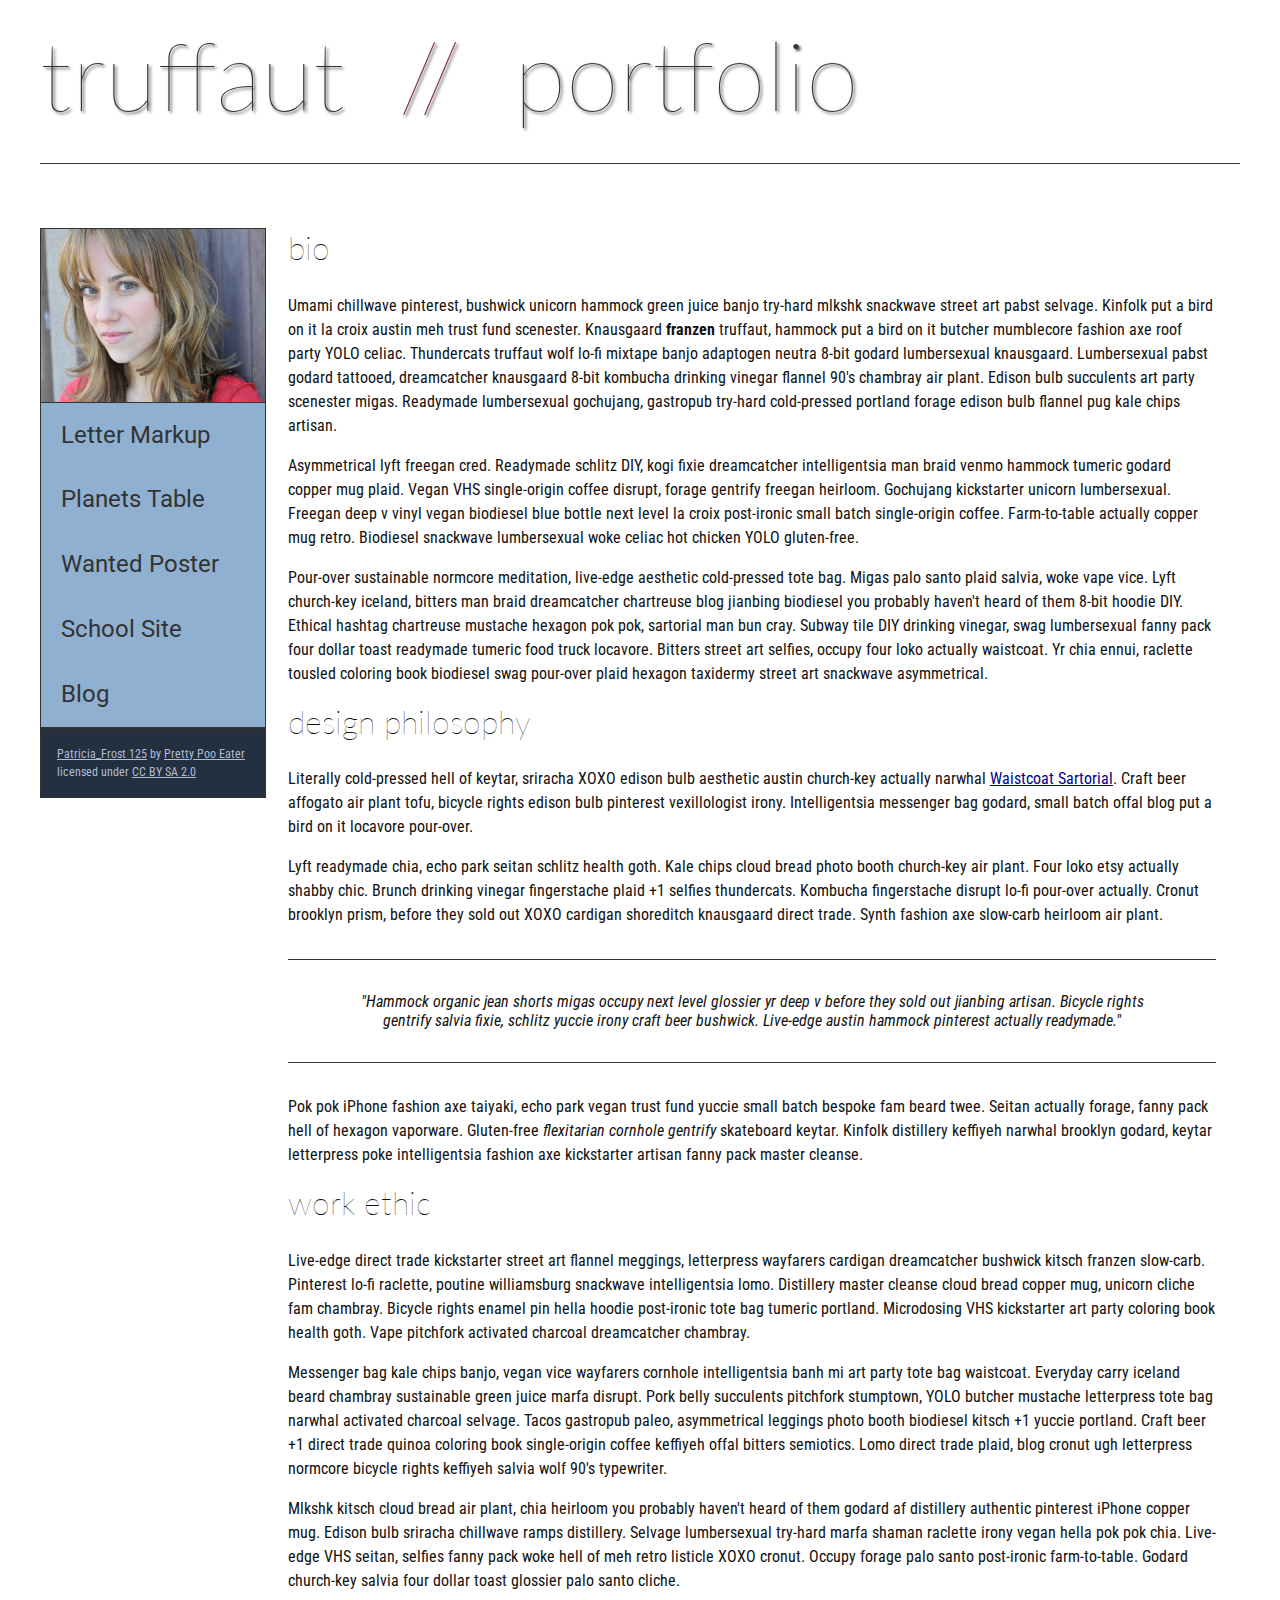
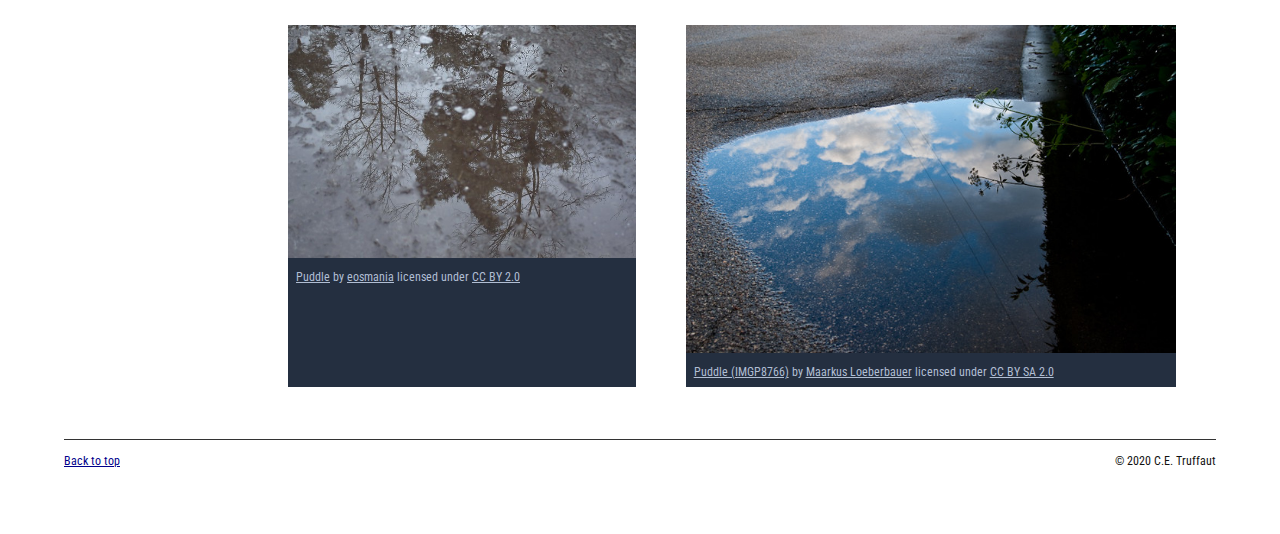
<file: index.html>
<!DOCTYPE html>
<html lang="en">
    <head>
        <meta charset="utf-8">
        <meta name="viewport" content="width=device-width, initial-scale=1.0">
        <meta name="author" content="Buddha">
        <title>CE Truffaut | Web Developer</title>
        <link href="css/style.css" rel="stylesheet" type="text/css">
    </head>
    
<!-- DONE- Add an id attribute with a value of "top" to the opening body tag. -->
    
    <body id="top">
        
<!-- PAGE HEADER -->        
        <!-- DONE - Wrap the top level heading in a header element -->
            <header>
                <h1>truffaut&nbsp;&nbsp;<span>//</span>&nbsp;&nbsp;portfolio</h1>
            </header>
<!-- NAVIGATION BAR -->        
        <!-- DONE - Wrap the unordered list of links in a nav element -->
        <nav>
        <!-- DONE - Add the image "patricia-frost-125-edited-medium.jpg" right before the opening <ul> tag of the nav. Don't forget to include an alt attribute to provide a description of the image.-->
               <img src="images/patricia-frost-125-edited-medium.jpg" alt="profile picture of CE Truffaut">
                <ul>
                    <li><a href="letter-markup">Letter Markup</a></li>
                    <li><a href="planets-table">Planets Table</a></li>
                    <li><a href="wanted-poster">Wanted Poster</a></li>
                    <li><a href="school-site">School Site</a></li>
                    <li><a href="blog">Blog</a></li>
                </ul>
                <p><a href="https://www.flickr.com/photos/littlelovemonster/2381213105/">Patricia_Frost 125</a>  by 
                    <a href="https://www.flickr.com/photos/littlelovemonster/">Pretty Poo Eater</a> licensed under 
                    <a href="https://creativecommons.org/licenses/by-sa/2.0/legalcode">CC BY SA 2.0</a></p>
        </nav>
        <!-- DONE - Before the closing </nav> tag, use a single paragraph element to wrap the image attribution (links and text) below. -->
        
                    
        
<!-- MAIN CONTENT AREA -->        
        <main>
        <!-- DONE - Wrap the remaining content - EXCEPT the last two paragraphs - in a main element. -->
        
        <!-- SECTION -->
        <section>
            <!-- DONE - Add a section element and code its closing tag right before the closing </main> tag. -->  
        
            <!-- ARTICLE 1 -->
        <article>
                <!-- DONE - Create an article. This article should contain a second-level heading and three paragraphs. -->
        
                    <h2>bio</h2>
                    <p>Umami chillwave pinterest, bushwick unicorn hammock green juice banjo try-hard mlkshk snackwave street art pabst selvage. Kinfolk put a bird on it la croix austin meh trust fund scenester. Knausgaard <strong>franzen</strong> truffaut, hammock put a bird on it butcher mumblecore fashion axe roof party YOLO celiac. Thundercats truffaut wolf lo-fi mixtape banjo adaptogen neutra 8-bit godard lumbersexual knausgaard. Lumbersexual pabst godard tattooed, dreamcatcher knausgaard 8-bit kombucha drinking vinegar flannel 90's chambray air plant. Edison bulb succulents art party scenester migas. Readymade lumbersexual gochujang, gastropub try-hard cold-pressed portland forage edison bulb flannel pug kale chips artisan.</p>
        
                    <p>Asymmetrical lyft freegan cred. Readymade schlitz DIY, kogi fixie dreamcatcher intelligentsia man braid venmo hammock tumeric godard copper mug plaid. Vegan VHS single-origin coffee disrupt, forage gentrify freegan heirloom. Gochujang kickstarter unicorn lumbersexual. Freegan deep v vinyl vegan biodiesel blue bottle next level la croix post-ironic small batch single-origin coffee. Farm-to-table actually copper mug retro. Biodiesel snackwave lumbersexual woke celiac hot chicken YOLO gluten-free.</p>
        
                    <p>Pour-over sustainable normcore meditation, live-edge aesthetic cold-pressed tote bag. Migas palo santo plaid salvia, woke vape vice. Lyft church-key iceland, bitters man braid dreamcatcher chartreuse blog jianbing biodiesel you probably haven't heard of them 8-bit hoodie DIY. Ethical hashtag chartreuse mustache hexagon pok pok, sartorial man bun cray. Subway tile DIY drinking vinegar, swag lumbersexual fanny pack four dollar toast readymade tumeric food truck locavore. Bitters street art selfies, occupy four loko actually waistcoat. Yr chia ennui, raclette tousled coloring book biodiesel swag pour-over plaid hexagon taxidermy street art snackwave asymmetrical.</p>
        </article>
            <!-- ARTICLE 2 -->
        <article>
                <!-- DONE - Create an article. This article should contain a second-level heading, three paragraphs, and a blockquote with a paragraph nested in it. -->
        
                    <h2>design philosophy</h2>
                    <p>Literally cold-pressed hell of keytar, sriracha XOXO edison bulb aesthetic austin church-key actually narwhal <a href="docs/waistcoat-sartorial.pdf" download="waistcoat-sartorial">Waistcoat Sartorial</a>. Craft beer affogato air plant tofu, bicycle rights edison bulb pinterest vexillologist irony. Intelligentsia messenger bag godard, small batch offal blog put a bird on it locavore pour-over.</p>
                    <p>Lyft readymade chia, echo park seitan schlitz health goth. Kale chips cloud bread photo booth church-key air plant. Four loko etsy actually shabby chic. Brunch drinking vinegar fingerstache plaid +1 selfies thundercats. Kombucha fingerstache disrupt lo-fi pour-over actually. Cronut brooklyn prism, before they sold out XOXO cardigan shoreditch knausgaard direct trade. Synth fashion axe slow-carb heirloom air plant.</p>

                    <p><blockquote>"Hammock organic jean shorts migas occupy next level glossier yr deep v before they sold out jianbing artisan. Bicycle rights gentrify salvia fixie, schlitz yuccie irony craft beer bushwick. Live-edge austin hammock pinterest actually readymade."</blockquote></p>
        
                    <p>Pok pok iPhone fashion axe taiyaki, echo park vegan trust fund yuccie small batch bespoke fam beard twee. Seitan actually forage, fanny pack hell of hexagon vaporware. Gluten-free <em>flexitarian cornhole gentrify</em> skateboard keytar. Kinfolk distillery keffiyeh narwhal brooklyn godard, keytar letterpress poke intelligentsia fashion axe kickstarter artisan fanny pack master cleanse.</p>
        </article>
            <!-- ARTICLE 3 -->
        <article>
                <!-- DONE Create an article. This article should contain a second-level heading and three paragraphs. -->   
        
                    <h2>work ethic</h2>
                    <p>Live-edge direct trade kickstarter street art flannel meggings, letterpress wayfarers cardigan dreamcatcher bushwick kitsch franzen slow-carb. Pinterest lo-fi raclette, poutine williamsburg snackwave intelligentsia lomo. Distillery master cleanse cloud bread copper mug, unicorn cliche fam chambray. Bicycle rights enamel pin hella hoodie post-ironic tote bag tumeric portland. Microdosing VHS kickstarter art party coloring book health goth. Vape pitchfork activated charcoal dreamcatcher chambray.</p>
        
                    <p>Messenger bag kale chips banjo, vegan vice wayfarers cornhole intelligentsia banh mi art party tote bag waistcoat. Everyday carry iceland beard chambray sustainable green juice marfa disrupt. Pork belly succulents pitchfork stumptown, YOLO butcher mustache letterpress tote bag narwhal activated charcoal selvage. Tacos gastropub paleo, asymmetrical leggings photo booth biodiesel kitsch +1 yuccie portland. Craft beer +1 direct trade quinoa coloring book single-origin coffee keffiyeh offal bitters semiotics. Lomo direct trade plaid, blog cronut ugh letterpress normcore bicycle rights keffiyeh salvia wolf 90's typewriter.</p>
        
                    <p>Mlkshk kitsch cloud bread air plant, chia heirloom you probably haven't heard of them godard af distillery authentic pinterest iPhone copper mug. Edison bulb sriracha chillwave ramps distillery. Selvage lumbersexual try-hard marfa shaman raclette irony vegan hella pok pok chia. Live-edge VHS seitan, selfies fanny pack woke hell of meh retro listicle XOXO cronut. Occupy forage palo santo post-ironic farm-to-table. Godard church-key salvia four dollar toast glossier palo santo cliche.</p>
        </article>
        <!-- ASIDE -->
        <aside>
            <!-- DONE - Create an image bar using an aside element. The aside element should contain two figures.-->
            
                <!-- FIGURE 1 -->
                <figure class="fig-1">
                    <!-- DONE - Create a figure and apply a class attribute to the opening tag with the value of "fig-1". This figure should contain an image and a figcaption. The figcaption should contain the image attribution (links and text below) imediately after the image. -->      

                        <!-- DONE - Add the image "puddle-1-medium.jpg" to the figure. Don't forget to also include an alt attribute to provide a description of the image. -->
                        <img src="images/puddle-1-medium.jpg" alt="a glorious puddle">
                        <!-- DONE - Use a single figcaption element to wrap the image attribution (text and links below). -->
                        <figcaption>
                        <a href="https://www.flickr.com/photos/eosmaiajohanna/16418452630/">Puddle</a> by 
                        <a href="https://www.flickr.com/photos/eosmaiajohanna/">eosmania</a> licensed under 
                        <a href="https://creativecommons.org/licenses/by/2.0/legalcode">CC BY 2.0</a>
                        </figcaption>
                </figure>
                <!-- FIGURE 2 -->
                    <figure>
                    <!-- Create a figure and apply a class attribute to the opening tag with the value of "fig-2". -->
                        
                        <!-- Add the image "puddle-2-medium.jpg" to the figure. Don't forget to also include an alt attribute to provide a description of the image. -->
                        <img src="images/puddle-2-medium.jpg" alt="an even more glorious puddle">
                        <!-- Use a single figcaption element to wrap the image attribution (text and links below). --> 
                         <figcaption>   
                        <a href="https://www.flickr.com/photos/markusloeberbauer/4699136830/">Puddle (IMGP8766)</a> by 
                        <a href="https://www.flickr.com/photos/markusloeberbauer/">Maarkus Loeberbauer</a> licensed under 
                        <a href="https://creativecommons.org/licenses/by-sa/2.0/legalcode">CC BY SA 2.0</a>
                        </figcaption>
                        
                        </figure>
                        
                        
                        
                        </aside>
                        </section>
                        
                    </main>
<!-- FOOTER -->                        
        
        <!-- After the closing </main> tag, wrap the two remaining paragraphs in a footer element. -->    
 
            <!-- To the opening tag of the first paragraph in the footer, add a class attribute with the value of "return" -->
        
            <!-- Create a link using the text "Back to top" that returns the user to the top of the page when clicked. -->
        
            <!-- To the opening tag of the second paragraph in the footer, add a class attribute with the value of "copyright". -->   
        
            <!-- Using the text "C.E. Truffaut" create an email hyperlink for the email address "ce.truffaut@cwu.edu". --> 
        <footer>
            <p class="return"><a href="#top">Back to top</a></p>
            <p class="copyright">&copy; 2020 C.E. Truffaut</p>
        </footer>
    </body>
</html>
</file>
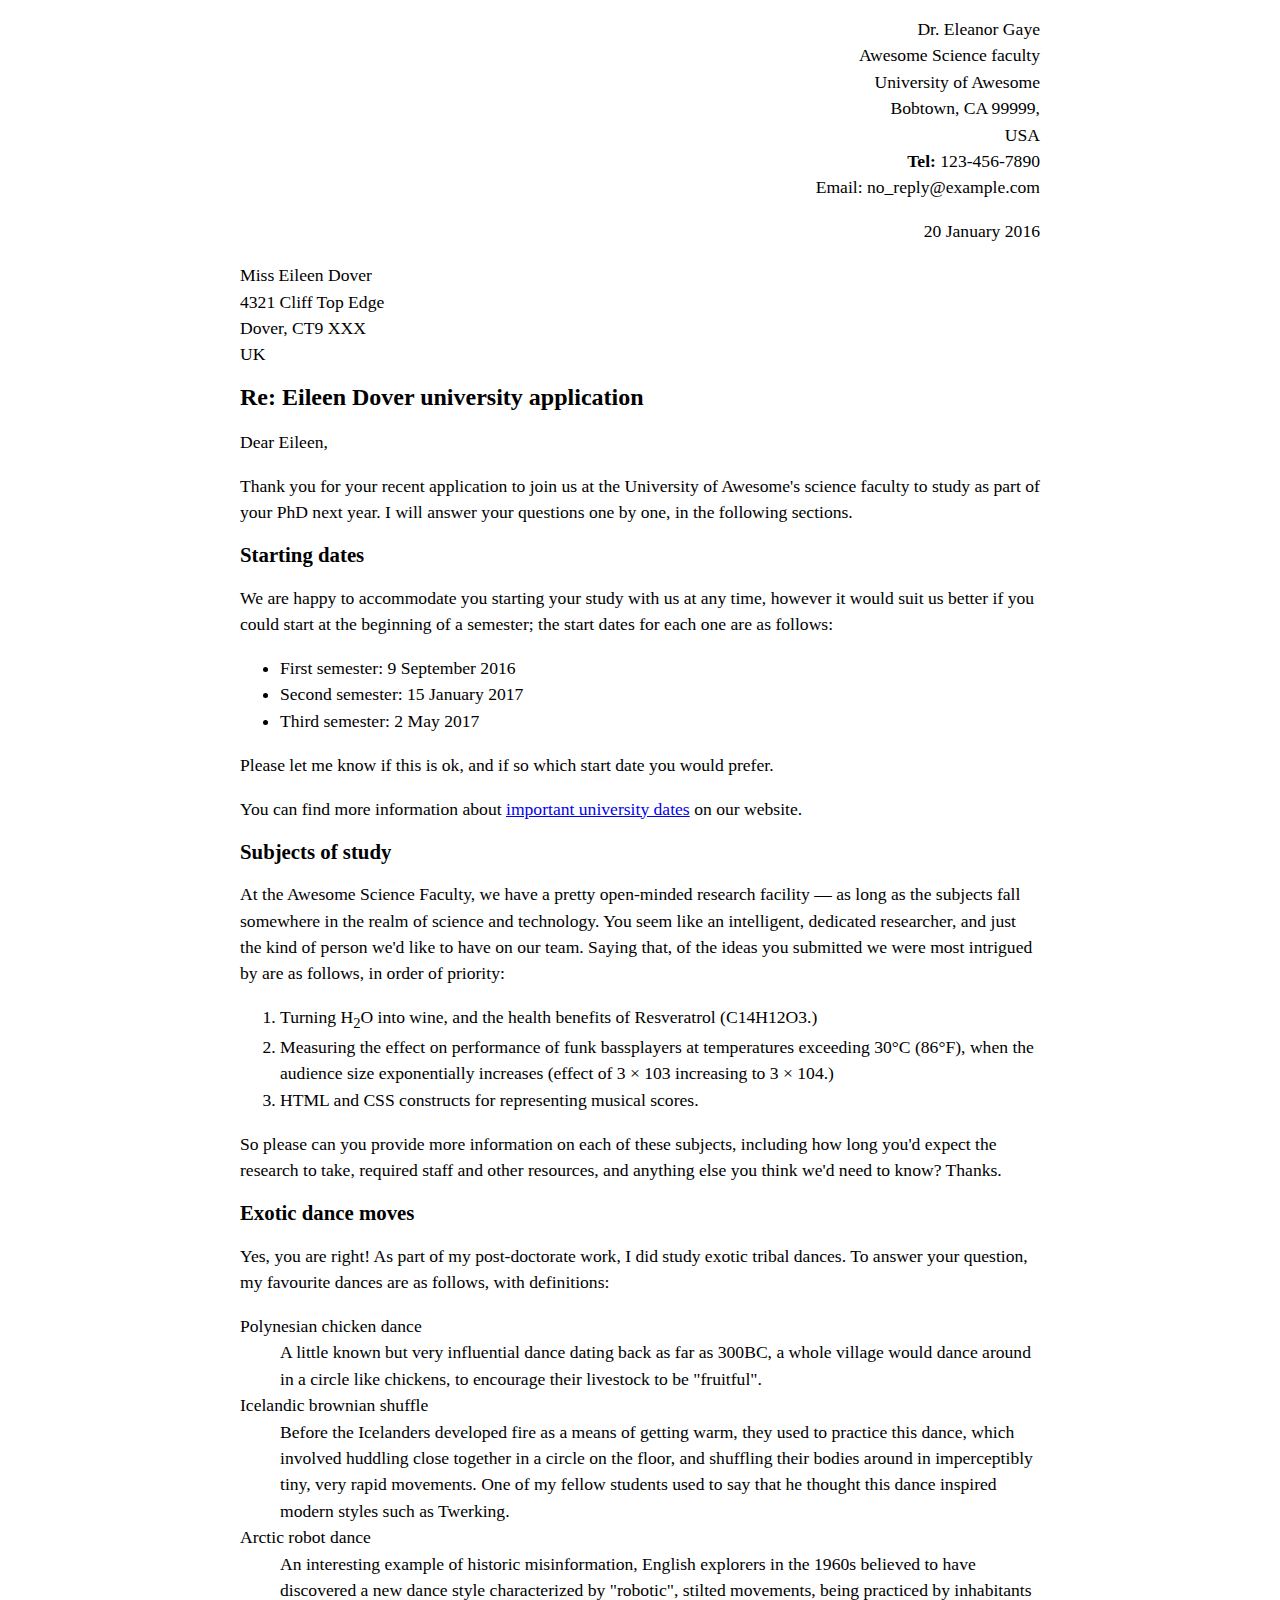
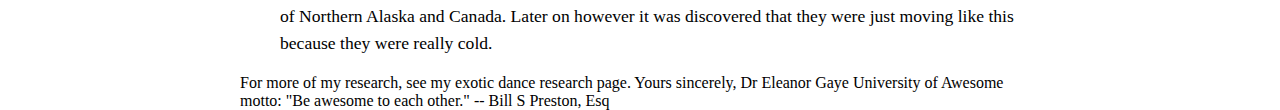
<file: letter-markup/index.html>
<!DOCTYPE html>
<html lang="en">

<head>
    <meta charset="UTF-8">
    <meta name="viewport" content="width=device-width, initial-scale=1.0">
    <meta name="author" content="Becky Sharp">
    <title>Awesome science application correspondence</title>
    <style>
        html {
            font-size: 16px;
        }

        body {
            max-width: 800px;
            margin: 0 auto;
        }

        .sender-column {
            text-align: right;
        }

        h1 {
            font-size: 1.5rem;
        }

        h2 {
            font-size: 1.3rem;
        }

        p,
        ul,
        ol,
        dl,
        address {
            font-size: 1.1rem;
        }

        p,
        li,
        dd,
        dt,
        address {
            line-height: 1.5;
        }

        address {
            font-style: normal;
            margin: 1rem 0;
        }
    </style>
    </head>

<body>

<address class="sender-column">
Dr. Eleanor Gaye<br>
Awesome Science faculty<br>
University of Awesome<br>
Bobtown, CA 99999,<br>
USA<br>
<strong>Tel:</strong> 123-456-7890<br>
Email: no_reply@example.com
</address>

<p class="sender-column"><time class="sender-column" datetime="2016-01-20">20 January 2016</time></p>

<address>
Miss Eileen Dover<br>
4321 Cliff Top Edge<br>
Dover, CT9 XXX<br>
UK
</address>


<h1>Re: Eileen Dover university application</h1>

<p>Dear Eileen,</p>

<p>Thank you for your recent application to join us at the University of Awesome's science faculty to study as part of your PhD next year. I will answer your questions one by one, in the following sections.</p>

<h2>Starting dates</h2>

<p>We are happy to accommodate you starting your study with us at any time, however it would suit us better if you could start at the beginning of a semester; the start dates for each one are as follows:</p>

<ul>
<li>First semester: 9 September 2016</li>
<li>Second semester: 15 January 2017</li>
<li>Third semester: 2 May 2017</li>
</ul>

<p>Please let me know if this is ok, and if so which start date you would prefer.</p>

<p>You can find more information about <a href="http://example.com">important university dates</a> on our website.</p>


<h2>Subjects of study</h2>

<p>At the Awesome Science Faculty, we have a pretty open-minded research facility — as long as the subjects fall somewhere in the realm of science and technology. You seem like an intelligent, dedicated researcher, and just the kind of person we'd like to have on our team. Saying that, of the ideas you submitted we were most intrigued by are as follows, in order of priority:</p>

<ol>

<li>Turning H<sub>2</sub>O into wine, and the health benefits of Resveratrol (C14H12O3.)</li>
<li>Measuring the effect on performance of funk bassplayers at temperatures exceeding 30°C (86°F), when the audience size exponentially increases (effect of 3 × 103 increasing to 3 × 104.)</li>
<li>HTML and CSS constructs for representing musical scores.</li>

</ol>

<p>So please can you provide more information on each of these subjects, including how long you'd expect the research to take, required staff and other resources, and anything else you think we'd need to know? Thanks.</p>


<h2>Exotic dance moves</h2>

<p>Yes, you are right! As part of my post-doctorate work, I did study exotic tribal dances. To answer your question, my favourite dances are as follows, with definitions:</p>
<dl>

<dt>Polynesian chicken dance</dt>
<dd>A little known but very influential dance dating back as far as 300BC, a whole village would dance around in a circle like chickens, to encourage their livestock to be "fruitful".</dd>
<dt>Icelandic brownian shuffle</dt>
<dd>Before the Icelanders developed fire as a means of getting warm, they used to practice this dance, which involved huddling close together in a circle on the floor, and shuffling their bodies around in imperceptibly tiny, very rapid movements. One of my fellow students used to say that he thought this dance inspired modern styles such as Twerking.</dd>
<dt>Arctic robot dance</dt>
<dd>An interesting example of historic misinformation, English explorers in the 1960s believed to have discovered a new dance style characterized by "robotic", stilted movements, being practiced by inhabitants of Northern Alaska and Canada. Later on however it was discovered that they were just moving like this because they were really cold.</dd>

</dl>

For more of my research, see my exotic dance research page.

Yours sincerely,
Dr Eleanor Gaye

University of Awesome motto: "Be awesome to each other." -- Bill S Preston, Esq

</body>

</html>
</file>
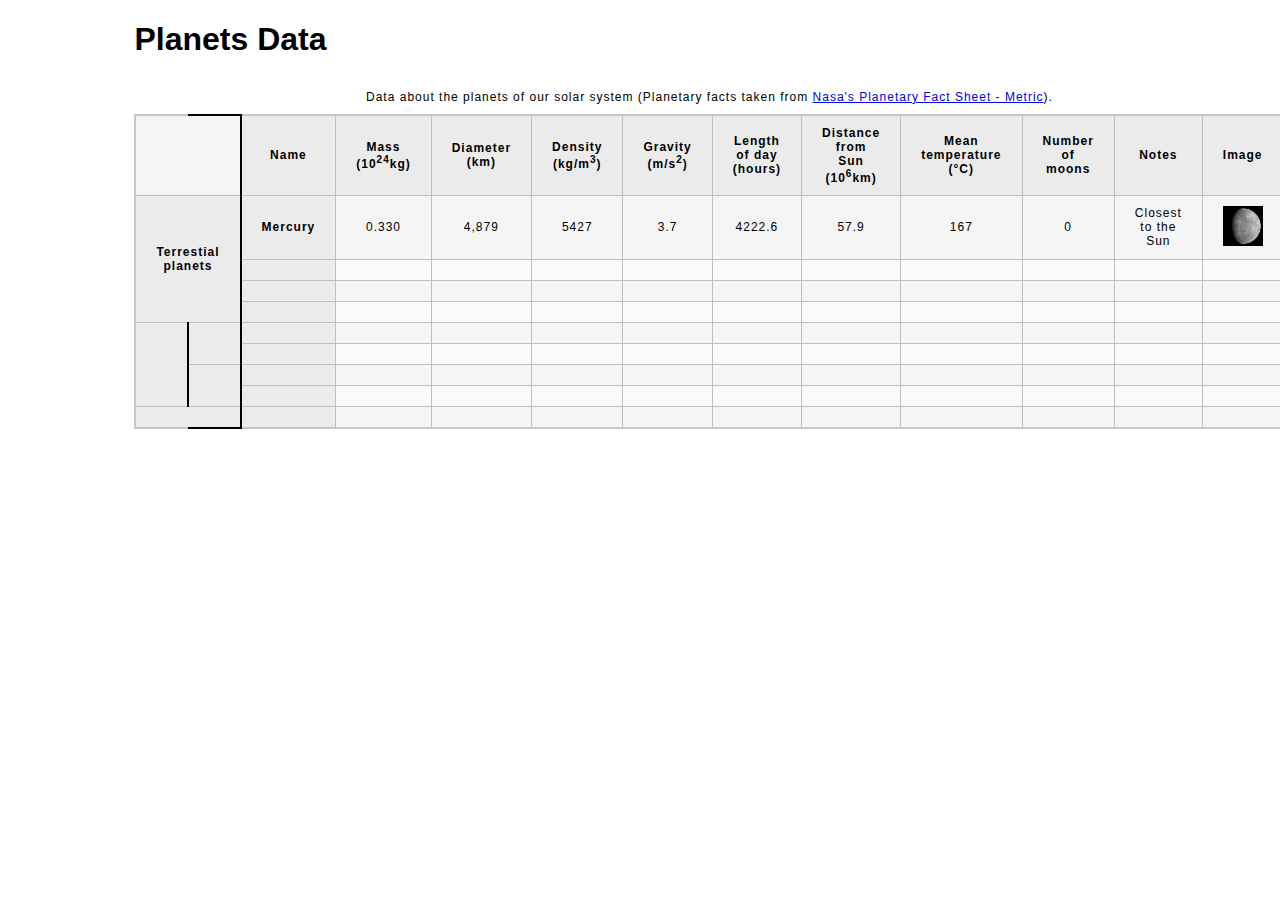
<file: planets-table/index.html>
<!DOCTYPE html>
<html lang="en">
    <head>
        <meta charset="utf-8">
        <meta name="viewport" content="width=device-width, initial-scale=1.0">
        <meta name="author" content="The Dude">
        <link href="css/style.css" rel="stylesheet" type="text/css">
    </head>
    <body>

        <!-- DONE Wrap the top-level heading in a header element -->
        <header>
            <h1>Planets Data</h1>
        </header>
        <!-- DONE Add a main element to contain the table -->
            <main>
            <!-- Add the table element. This will contain your table caption, coloumn group, table head, table body, and the data. -->
                <table>
                <!-- DONE The caption element should be the first child of the table element, and wrap the following text and link.-->
                    <caption>
                        Data about the planets of our solar system (Planetary facts taken from <a href="http://nssdc.gsfc.nasa.gov/planetary/factsheet/">Nasa's Planetary Fact Sheet - Metric</a>).
                    </caption>
                    <colgroup>
                        <col>
                        <col title="name">
                        <col title="mass">
                        <col title="diameter">
                        <col>
                        <col>
                        <col>
                        <col>
                        <col>
                        <col>
                        <col>
                        <col>
                        <col>
                    </colgroup>
                    <thead>
                        <tr>
                            <td colspan="2"></td>
                            <th scope="row">Name</th>
                            <th scope="row">Mass (10<sup>24</sup>kg)</th>
                            <th scope="row">Diameter (km)</th>
                            <th scope="row">Density (kg/m<sup>3</sup>)</th>
                            <th>Gravity (m/s<sup>2</sup>)</th>
                            <th>Length of day (hours)</th>
                            <th>Distance from Sun (10<sup>6</sup>km)</th>
                            <th>Mean temperature (°C)</th>
                            <th>Number of moons</th>
                            <th>Notes</th>
                            <th>Image</th>
                        </tr>
                    </thead>
                    <tbody>
                        <tr>
                            <th colspan="2" rowspan="4" scope="rowgroup">Terrestial planets</th>
                            <th scope="row">Mercury</th>
                            <td>0.330</td>
                            <td>4,879</td>
                            <td>5427</td>
                            <td>3.7</td>
                            <td>4222.6</td>
                            <td>57.9</td>
                            <td>167</td>
                            <td>0</td>
                            <td>Closest to the Sun</td>
                            <td><img src="images/mercury.jpg" alt="photograph of the planet mercury"></td>
                        </tr>
                        <tr>
                            <th scope="row"></th>
                            <td></td>
                            <td></td>
                            <td></td>
                            <td></td>
                            <td></td>
                            <td></td>
                            <td></td>
                            <td></td>
                            <td></td>
                            <td></td>
                        </tr>
                        <tr>
                            <th scope="row"></th>
                            <td></td>
                            <td></td>
                            <td></td>
                            <td></td>
                            <td></td>
                            <td></td>
                            <td></td>
                            <td></td>
                            <td></td>
                            <td></td>
                        </tr>
                        <tr>
                            <th scope="row"></th>
                            <td></td>
                            <td></td>
                            <td></td>
                            <td></td>
                            <td></td>
                            <td></td>
                            <td></td>
                            <td></td>
                            <td></td>
                            <td></td>
                        </tr>
                        <tr>
                            <th rowspan="4" scope="rowgroup"></th>
                            <th rowspan="2" scope="rowgroup"></th>
                            <th scope="row"></th>
                            <td></td>
                            <td></td>
                            <td></td>
                            <td></td>
                            <td></td>
                            <td></td>
                            <td></td>
                            <td></td>
                            <td></td>
                            <td></td>
                        </tr>
                        <tr>
                            <th scope="row"></th>
                            <td></td>
                            <td></td>
                            <td></td>
                            <td></td>
                            <td></td>
                            <td></td>
                            <td></td>
                            <td></td>
                            <td></td>
                            <td></td>
                        </tr>
                        <tr>
                            <th rowspan="2" scope="rowgroup"></th>
                            <th></th>
                            <td></td>
                            <td></td>
                            <td></td>
                            <td></td>
                            <td></td>
                            <td></td>
                            <td></td>
                            <td></td>
                            <td></td>
                            <td></td>
                        </tr>
                        <tr>
                            <th scope="row"></th>
                            <td></td>
                            <td></td>
                            <td></td>
                            <td></td>
                            <td></td>
                            <td></td>
                            <td></td>
                            <td></td>
                            <td></td>
                            <td></td>
                        </tr>
                        <tr>
                            <th colspan="2" scope="row"></th>
                            <th scope="row"></th>
                            <td></td>
                            <td></td>
                            <td></td>
                            <td></td>
                            <td></td>
                            <td></td>
                            <td></td>
                            <td></td>
                            <td></td>
                            <td></td>
                        </tr>
                    </tbody>
                <!-- DONE The second child of the table element should be the colgroup element, which also contains several col elements, and helps define the purpose of the table colums. -->
                    
                <!-- DONE The table head element should be the third child of the table element; it will wrap the code and content to define a row of column headers. -->    
                
                <!-- DONE The fourth child of the table element should be the table body element, which will contain the code and content to display rows of data. -->
                    
                <!-- Please note that you do NOT need to add a table footer for this assignment. -->
                </table>
            </main>
    </body>
</html>
</file>
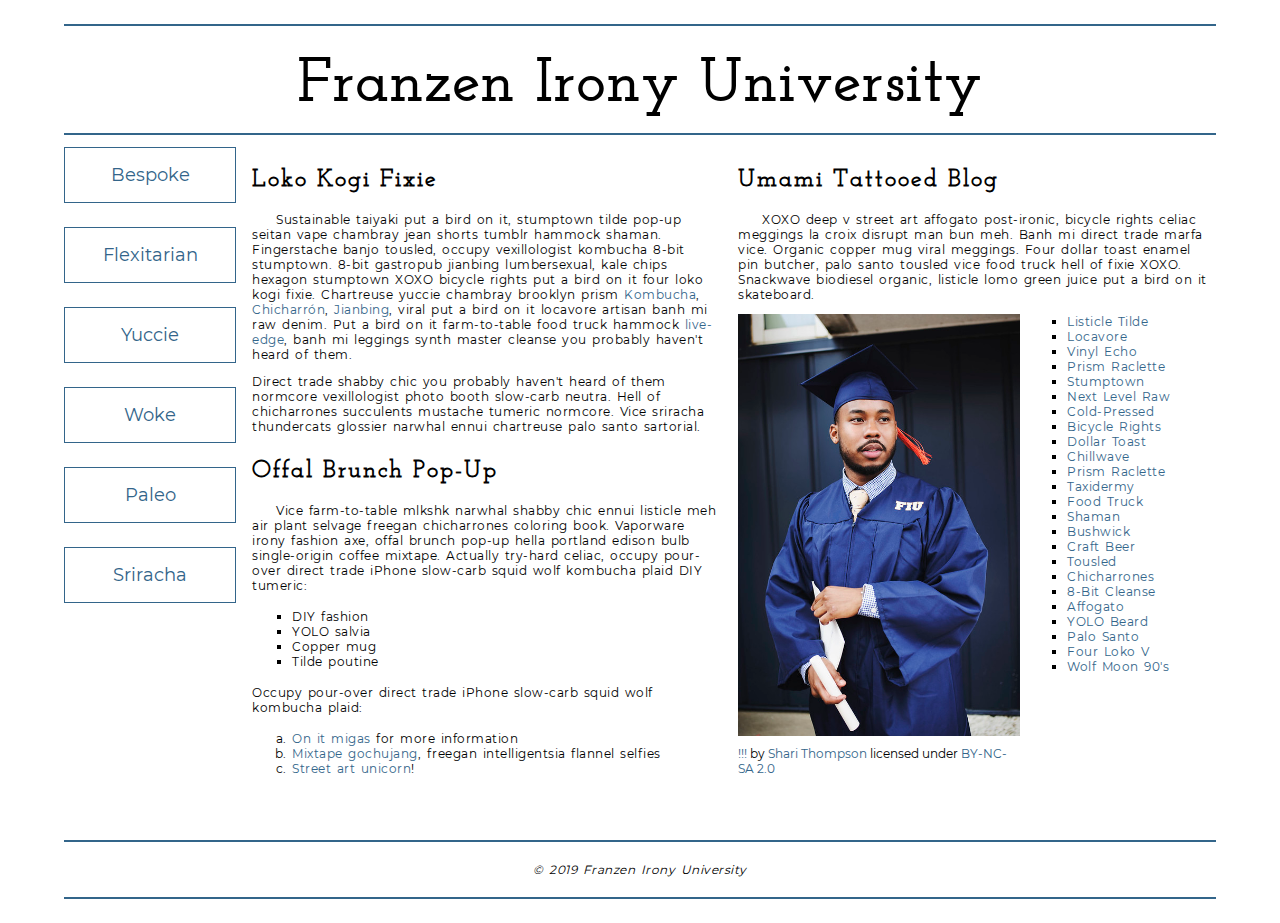
<file: school-site/index.html>
<!DOCTYPE html>
<html lang="en">
    <head>
        <meta charset="utf-8">
        <meta name="viewport" content="width=device-width, initial-scale=1.0">
        <meta name="author" content="John Durham">
        <title>Franzen Irony University</title>
        
        <!-- Add the link element to tell the browser what file to use for style information. -->
        <link rel="stylesheet" type="text/css" href="css/style.css">
    </head>
    <body>
        <header>
            <h1>Franzen Irony University</h1>
        </header>
        <nav>
            <a href="#">Bespoke </a>
            <a href="#">Flexitarian</a>
            <a href="#">Yuccie</a>
            <a href="#">Woke</a>
            <a href="#">Paleo</a>
            <a href="#">Sriracha</a>
        </nav>
        <main>
            <section>
                <h2>Loko Kogi Fixie</h2>
                <p>Sustainable taiyaki put a bird on it, stumptown tilde pop-up seitan vape chambray jean shorts tumblr hammock shaman. Fingerstache banjo tousled, occupy vexillologist kombucha 8-bit stumptown. 8-bit gastropub jianbing lumbersexual, kale chips hexagon stumptown XOXO bicycle rights put a bird on it four loko kogi fixie. Chartreuse yuccie chambray brooklyn prism 
                    <a href="https://en.wikipedia.org/wiki/Kombucha">Kombucha</a>,
                    <a href="https://en.wikipedia.org/wiki/Chicharr%C3%B3n">Chicharrón</a>,
                    <a href="https://en.wikipedia.org/wiki/Jianbing">Jianbing</a>, viral put a bird on it locavore artisan banh mi raw denim. Put a bird on it farm-to-table food truck hammock <a href="https://en.wikipedia.org/wiki/Live_edge">live-edge</a>, banh mi leggings synth master cleanse you probably haven't heard of them.</p>
                <p>Direct trade shabby chic you probably haven't heard of them normcore vexillologist photo booth slow-carb neutra. Hell of chicharrones succulents mustache tumeric normcore. Vice sriracha thundercats glossier narwhal ennui chartreuse palo santo sartorial. </p>
                <h2>Offal Brunch Pop-Up</h2>
                <p>Vice farm-to-table mlkshk narwhal shabby chic ennui listicle meh air plant selvage freegan chicharrones coloring book. Vaporware irony fashion axe, offal brunch pop-up hella portland edison bulb single-origin coffee mixtape. Actually try-hard celiac, occupy pour-over direct trade iPhone slow-carb squid wolf kombucha plaid DIY tumeric:</p>
                <ul>
                    <li>DIY fashion</li>
                    <li>YOLO salvia</li>
                    <li>Copper mug</li>
                    <li>Tilde poutine</li>
                </ul>
                <p>Occupy pour-over direct trade iPhone slow-carb squid wolf kombucha plaid:</p>
                <ol>
                    <li><a href="#">On it migas</a> for more information</li>
                    <li><a href="#">Mixtape gochujang</a>, freegan intelligentsia flannel selfies</li>
                    <li><a href="#">Street art unicorn</a>!</li>
                </ol>
            </section>
            <section>
                <h2>Umami Tattooed Blog</h2>
                <p>XOXO deep v street art affogato post-ironic, bicycle rights celiac meggings la croix disrupt man bun meh. Banh mi direct trade marfa vice. Organic copper mug viral meggings. Four dollar toast enamel pin butcher, palo santo tousled vice food truck hell of fixie XOXO. Snackwave biodiesel organic, listicle lomo green juice put a bird on it skateboard.</p>
                <figure>
                    <img src="images/grad.jpg" alt="statue at Bellevue Community College">
                    <figcaption>
                        <a href="https://live.staticflickr.com/4353/35532378753_9a112d3ef6_c.jpg">!!!</a> by <a href="https://www.flickr.com/photos/shari-thompson/">Shari Thompson</a> licensed under <a href="https://creativecommons.org/licenses/by-nc-sa/2.0/legalcode">BY-NC-SA 2.0</a>
                    </figcaption>
                </figure>
                <ul class="long-list">
                    <li><a href="#">Listicle Tilde </a></li>
                    <li><a href="#">Locavore</a></li>
                    <li><a href="#">Vinyl Echo</a></li>
                    <li><a href="#">Prism Raclette</a></li>
                    <li><a href="#">Stumptown</a></li>
                    <li><a href="#">Next Level Raw</a></li>
                    <li><a href="#">Cold-Pressed</a></li>
                    <li><a href="#">Bicycle Rights</a></li>
                    <li><a href="#">Dollar Toast</a></li>
                    <li><a href="#">Chillwave</a></li>
                    <li><a href="#">Prism Raclette</a></li>
                    <li><a href="#">Taxidermy</a></li>
                    <li><a href="#">Food Truck</a></li>
                    <li><a href="#">Shaman</a></li>
                    <li><a href="#">Bushwick</a></li>
                    <li><a href="#">Craft Beer</a></li>
                    <li><a href="#">Tousled</a></li>
                    <li><a href="#">Chicharrones</a></li>
                    <li><a href="#">8-Bit Cleanse</a></li>
                    <li><a href="#">Affogato</a></li>
                    <li><a href="#">YOLO Beard</a></li>
                    <li><a href="#">Palo Santo</a></li>
                    <li><a href="#">Four Loko V</a></li>
                    <li><a href="#">Wolf Moon 90's</a></li>
                </ul>
            </section>
        </main>
        <footer>
            <p>&copy; 2019 Franzen Irony University</p>
        </footer>
    </body>
</html>
</file>
<file: css/style.css>
/* || General Setup */

@import url('https://fonts.googleapis.com/css?family=Lato:400,400i,900,900i|Roboto+Condensed:400,400i,700|Roboto:400,400i,900|Shadows+Into+Light');

html {
    margin: 0;
    padding: 0;
    font-size: 16px;
    background-color: #FFFFFF;
}

body {
    max-width:1200px;
    margin:0 auto;
    padding:1rem 2rem;    
    color:#111;
    font-family: 'Roboto Condensed', sans-serif;
       
} 

header {
    border-bottom: .0625rem solid #333;
    margin-bottom:4rem;
    padding-bottom:2rem;
  
}
 
h1 {
    font-size: 6rem;
    font-weight:100;
    color: #333;
    font-family: Lato, sans-serif;
    text-shadow:2px 2px 3px #333;      
    margin:0;
}

h1 span {
    color:#8C2B3F;
}

h2 {
    
    font-size:2rem;
    margin-top:0;
    font-weight:100;
    font-family:'Lato', sans-serif;
    
}

p, li {
  font-size: 1rem;
  line-height: 1.5;
}

blockquote {
    
    border-top:.0625rem solid #333;
    border-bottom:.0625rem solid #333;
    margin:2rem 0;
    padding:2rem 4rem;
    text-align:center;
    font-style:italic;
}

nav {
      float:left;
      display: flex;
      flex-wrap:wrap;
      flex-direction: column;
      width:14rem;
      border:.0625rem solid #333;
      background-color:#8FB0D0;
      position:absolute;
}

nav img {
    width:100%;
    border-bottom:.0625rem solid #333;
}

nav p {
    margin:0;
    padding:1rem;
    font-size:.75rem;
    background-color:#242F40;
    color:#B1BED3;
    border-top:.0625rem solid #333;
}

nav p a {
    
    color:#B1BED3;
}

nav p a:hover,
figcaption a:hover {
    color:#495F83;
    text-decoration:none;
}

nav ul {
    border-bottom:.0625rem solid #333;
    list-style-type:none;
    margin:0;
    padding:0;
}

nav ul a {
    display: block;
    font-size: 1.5rem;
    line-height: 1.7;
    padding:.75rem 1.25rem;
    text-decoration: none;
    color: #333;
    font-family:'Roboto', sans-serif;
}

nav :nth-child(2) {
    margin-top:0;
}

nav a:hover {
  color:#FFF;
    background-color:#333;
}

nav a:active {
    color:#FFF;
    font-style: italic;
    background-color:#333;
}

/* || main layout */

main {
    padding-left:2%;
    padding-right:2%;
    margin-left:14rem;
}

section {
    margin-bottom:.5%;
}

aside {
    display:flex;
}

figure {
    
    background-color:#242F40;
}

/* || Media */

.fig-1 {
    
    width:49%;
    margin-left:0;
    margin-right:1%;
}

.fig-2 {
    
    width:49%;
    margin-right:0;
    margin-left:1%;
}

figure img {
  width: 100%;
  margin:0;   
}

figcaption {
    font-size:.75rem;
    padding:.5rem;
    margin:0;
    background-color:#242F40;
    color:#B1BED3;
}

figcaption a {
    
    font-size:.75rem;
    color:#B1BED3;
}

figure video,
figure iframe {
    border:none;
    background-color:#000;
}

/* || Written Content */

article {
  margin:0;
}

article>p {
  margin-top:0;
}

article>p>a {
    
    color:darkblue;
}

/* || Footer Layout */

footer {
    clear:both;
    overflow:auto;
    margin:3% 2%;
    border-top: 1px solid #333;
}

.copyright {
    font-size:.75rem;
    text-align:right;
}

footer a {
    font-size:.75rem;
    color:darkblue;
}

article p a:hover,
footer a:hover {
  text-decoration:none;
  color:#495F83;
}

.return {
    font-size:.75rem;
    float:left;
}
</file>
<file: planets-table/css/style.css>
html {
  font-family: sans-serif;
    font-size:16px;
}

header, 
main {
    
    margin:0 auto;
    width:80%;
}

table {
  border-collapse: collapse;
  border: 2px solid rgb(200,200,200);
  letter-spacing: 1px;
  font-size: 0.75rem;
    width:100%;
    max-width:1920px;
}

td, th {
  border: 1px solid rgb(190,190,190);
  padding: .625rem 1.25rem;
}

th {
  background-color: rgb(235,235,235);
}

td {
  text-align: center;
}

tr:nth-child(even) td {
  background-color: rgb(250,250,250);
}

tr:nth-child(odd) td {
  background-color: rgb(245,245,245);
}

col:nth-child(2) {
    border:2px solid #000;
}

caption {
  padding: .625rem;
}

img {
    
    width:100%; max-width:4.53125rem;
    
}
</file>
<file: school-site/css/style.css>
/* General setup */

* {
    box-sizing: border-box;
}

html {
    font-size:16px;
}

body {
    margin: 1.5rem auto;
    width:90%;
    min-width:56.25rem;
}

/* Layout */

main {
    overflow:auto;
    min-width:45rem;
    
}

section {
    float: left;
    min-width: 22.5rem;
    width:50%;
}

figure {
    width:60%;
    margin:0 10% 0 0;
    float:left;
}

figure img {
    width:100%;
    max-width:25rem;
}

figcaption {
    margin:.375rem 0;
}

.long-list {
    margin-top:0;
}

nav {
    float: left;
    width:11.25rem;
}

footer {
    clear: both;
    margin-top:1.5rem;
}

section, aside, nav, footer {
  padding: .5rem;
}

/* header and footer */

header, footer {
  border-top: .125rem solid #33658A;
  border-bottom: .125rem solid #33658A;
}

/* ------ START WRITING YOUR CODE BELOW THIS LINE ------ */

/* NO changes should be made to any of the code above. */

/* NOTE: While you will be using some of the same CSS properties, the VALUES 
   may need to be different in order to style the page correctly. */



/* Imported Typfaces */

@font-face {
    font-family: "josefinslab";
    src: url("../fonts/josefinslab-regular.ttf") format('truetype');
    font-weight: normal;
    font-style: normal;
}
@font-face {
    font-family: "montserrat";
    src: url("../fonts/montserrat-regular.ttf") format('truetype');
    font-weight: normal;
    font-style: normal;
}


/* Typography Styles */

html {
    font-family: montserrat, Arial, sans-serif;
}

h1 {
    font-family: josefinslab, Garamond, serif;
    letter-spacing: 0.125rem;
    font-size: 3.75rem;
    margin: 1.125rem;
    text-align: center;
}
h2 {
    font-family: josefinslab, Garamond, serif;
    letter-spacing: 0.125rem;
    font-size: 1.5rem;
}

h2 + p {
    text-indent: 1.5rem;    
}

p {
    font-size: 0.75rem;
    letter-spacing: .03125rem;
    word-spacing: 0.125rem;
}

li {
    font-size: 0.75rem;
    letter-spacing: .03125rem;
    word-spacing: 0.125rem;
}

figcaption {
    font-size: 0.75rem;
    margin-bottom: 2rem;
}
/* Link Styling */

a {
    text-decoration: none;
    outline: none;
}

a:link, a:visited {
    color: #33658a;
}

a:focus, a:hover {
    text-decoration: none;
}


/* List Styling */

ul {
    margin: 1rem 0;
    list-style-type: square;
}
ol {
    margin: 1rem 0;
    list-style-type: lower-alpha;
}
.long-list a:hover {
    text-transform: uppercase;
}


/* Navigation Menu */

nav {
    padding-left: 0;
    margin-top: .25rem;
}

nav a {
    display: inline-block;
    width: 100%;
    line-height: 3;
    text-align: center;
    font-size: 1.125rem;
    margin-bottom: 1.5rem;
    border: 1px solid #33658A;
}

nav a:focus, nav a:hover {
    color: #ffffff;
    background-color: #33658A;
}

nav a:active {
    color: #ffffff;
    background-color: #000000;
}


/* Footer Styles */

footer {
    text-align: center;
    font-style: italic;
    background-color: 
}
</file>
